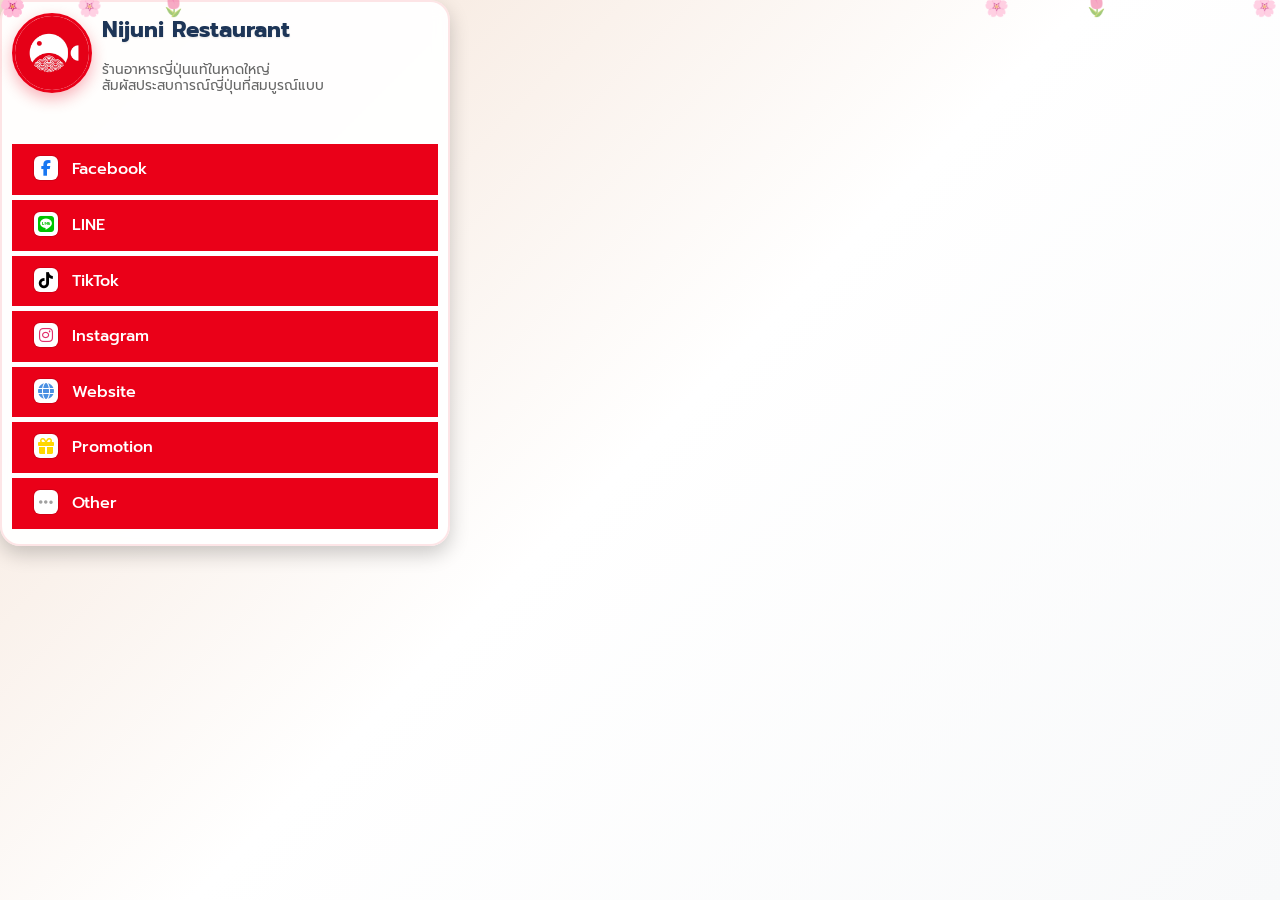
<file: linktree.html>
<!DOCTYPE html>
<html lang="th">

<head>
    <meta charset="UTF-8">
    <meta name="viewport" content="width=device-width, initial-scale=1.0">
    <title>Nijuni Linktree</title>
    <link rel="icon" href="images/404498175_325920740196370_4142471101974181135_n.jpg" type="image/png">
    <meta name="description" content="Nijuni Hatyai - ลิงก์ทั้งหมดสำหรับติดต่อและติดตามเรา">
    <link rel="stylesheet" href="styles.css">
    <link href="https://fonts.googleapis.com/css2?family=Prompt:wght@300;400;500;600;700;900&display=swap"
        rel="stylesheet">
    <link rel="stylesheet" href="https://cdnjs.cloudflare.com/ajax/libs/font-awesome/6.4.0/css/all.min.css">
    <style>
        body {
            background: linear-gradient(135deg, #f3e0d2 0%, #ffffff 50%, #f8f9fa 100%);
            min-height: 100vh;
            position: relative;
            overflow-x: hidden;
        }

        .linktree-container {
            max-width: 450px;
            padding: 10px;
            margin-bottom: auto;
            background: rgba(255, 255, 255, 0.95);
            border-radius: 20px;
            box-shadow: 0 8px 20px rgba(0, 0, 0, 0.2);
            backdrop-filter: blur(8px);
            border: 2px solid rgba(234, 0, 24, 0.1);
            position: relative;
            z-index: 10;
        }

        .profile-top {
            display: flex;
            align-items: center;
            gap: 10px;
            margin-bottom: 50px;
        }

        .profile-info {
            text-align: left;
        }

        .profile-img {
            width: 80px;
            height: 80px;
            border-radius: 50%;
            margin: 0;
            border: 3px solid var(--primary-color);
            box-shadow: 0 6px 15px rgba(234, 0, 24, 0.3);
            object-fit: cover;
            flex-shrink: 0;
        }

        .profile-info h1 {
            font-size: 1.4rem;
            color: var(--dark-color);
            margin: 0 0 4px 0;
            font-weight: 700;
            text-shadow: 0 1px 2px rgba(0, 0, 0, 0.1);
        }

        .profile-info p {
            font-size: 0.85rem;
            color: #666;
            margin: 0;
            font-weight: 400;
            line-height: 1.2;
        }

        .profile-info .decorative-line {
            width: 60px;
            height: 2px;
            margin: 6px 0;
        }

        .link-button {
            display: block;
            width: 100%;
            padding: 10px 20px;
            margin: 5px 0;
            background: var(--primary-color);
            color: white;
            text-decoration: none;
            border-radius: 0;
            transition: all 0.3s ease;
            font-weight: 500;
            font-size: 1rem;
            border: 2px solid transparent;
            text-align: left;
        }

        .link-button:hover {
            background: #d30014;
            color: white;
            border-color: #d30014;
        }

        .link-button .fa-facebook-f { color: #1877F2; }
        .link-button .fa-line { color: #00C300; }
        .link-button .fa-tiktok { color: #000000; }
        .link-button .fa-instagram { color: #E1306C; }
        .link-button .fa-globe { color: #4A90E2; }
        .link-button .fa-gift { color: #FFD700; }
        .link-button .fa-ellipsis-h { color: #A0A0A0; }

        .link-button i {
            display: inline-flex;
            align-items: center;
            justify-content: center;
            width: 24px;
            height: 24px;
            margin-right: 8px;
            border-radius: 6px;
            background: #ffffff;
            box-shadow: 0 0 0 1px rgba(0,0,0,0.1);
        }

        @keyframes pulse {
            0% {
                transform: scale(1);
            }

            50% {
                transform: scale(1.05);
            }

            100% {
                transform: scale(1);
            }
        }

        .sakura {
            position: fixed;
            top: -10px;
            left: 0;
            width: 15px;
            height: 15px;
            pointer-events: none;
            font-size: 20px;
            z-index: 20;
            opacity: 0.7;
        }

        /* Mobile Responsive Enhancements */
        @media (max-width: 768px) {
            .linktree-container {
                margin-bottom: 0px;
                max-width: 95%;
                margin: 10px auto;
                padding: 30px 20px;
            }

            .profile-img {
                width: 120px;
                height: 120px;
            }

            h1 {
                font-size: 2rem;
            }

            .link-button {
                padding: 16px 18px;
                font-size: 0.95rem;
            }
        }

        @media (max-width: 480px) {
            .linktree-container {
                    margin-bottom: 0px;
                padding: 20px 10px;
            }

            h1 {
                font-size: 1.8rem;
            }

            .link-button {
                padding: 14px 16px;
                font-size: 0.9rem;
            }
        }
    </style>
</head>

<body>
    <!-- Sakura Petals Animation -->
    <div class="sakura petal1">🌸</div>
    <div class="sakura petal2">🌸</div>
    <div class="sakura petal3">🌸</div>
    <div class="sakura petal4">🌸</div>
    <div class="sakura petal5">🌸</div>

    <div class="linktree-container">
        <div class="profile-top">
            <img src="images/404498175_325920740196370_4142471101974181135_n.jpg" alt="Nijuni Restaurant"
                class="profile-img">
            <div class="profile-info">
                <h1>Nijuni Restaurant</h1>
                <div class="decorative-line"></div>
                <p>ร้านอาหารญี่ปุ่นแท้ในหาดใหญ่<br>สัมผัสประสบการณ์ญี่ปุ่นที่สมบูรณ์แบบ</p>
            </div>
        </div>

        <div class="link-list">
            <a href="https://www.facebook.com/nijuni.hatyai" class="link-button">
                <i class="fab fa-facebook-f"></i> Facebook
            </a>
            <a href="https://line.me/R/ti/p/@nijuni.hatyai" class="link-button">
                <i class="fab fa-line"></i> LINE
            </a>
            <a href="https://www.tiktok.com/@nijuni.hatyai" class="link-button">
                <i class="fab fa-tiktok"></i> TikTok
            </a>
            <a href="https://www.instagram.com/nijuni.hatyai" class="link-button">
                <i class="fab fa-instagram"></i> Instagram
            </a>
            <a href="index.html" class="link-button">
                <i class="fas fa-globe"></i> Website
            </a>
            <a href="promotion.html" class="link-button">
                <i class="fas fa-gift"></i> Promotion
            </a>
            <a href="other.html" class="link-button">
                <i class="fas fa-ellipsis-h"></i> Other
            </a>
        </div>
    </div>

    <script src="script.js"></script>
</body>

</html>
</content>
</file>
<file: styles.css>
* {
    margin: 0;
    padding: 0;
    box-sizing: border-box;
}

@import url('https://fonts.googleapis.com/css2?family=Prompt:wght@400;500;600;700;900&display=swap');

:root {
    --primary-color: #ea0018;
    --secondary-color: #f3e0d2;
    --dark-color: #1d3557;
    --accent-color: #2672a0;
    --gold-color: #d4af37;
    --light-gray: #f8f9fa;
    --border-radius: 12px;
    --transition: all 0.3s ease;
}

html {
    scroll-behavior: smooth;
}

body {
    font-family: 'Prompt', sans-serif;
    line-height: 1.6;
    color: #333;
    background-color: #ffffff;
    overflow-x: hidden;
}

/* ========== Sakura Petals Animation ========== */
@keyframes sakura-fall {
    0% {
        top: -10px;
        opacity: 1;
        transform: translateX(0px) rotate(0deg);
    }

    50% {
        opacity: 1;
    }

    100% {
        top: 100vh;
        opacity: 0;
        transform: translateX(100px) rotate(360deg);
    }
}

.sakura {
    position: fixed;
    top: -10px;
    left: 0;
    width: 15px;
    height: 15px;
    pointer-events: none;
    font-size: 20px;
    z-index: 1;
    opacity: 0.7;
}

.sakura.petal1 {
    animation: sakura-fall 10s linear infinite;
}

.sakura.petal2 {
    animation: sakura-fall 12s linear infinite 2s;
}

.sakura.petal3 {
    animation: sakura-fall 14s linear infinite 4s;
}

.sakura.petal4 {
    animation: sakura-fall 11s linear infinite 1s;
}

.sakura.petal5 {
    animation: sakura-fall 13s linear infinite 3s;
}

.container {
    max-width: 1200px;
    margin: 0 auto;
    padding: 0 20px;
}

/* ========== Navigation ========== */
.navbar {
    background: linear-gradient(135deg, var(--primary-color) 0%, #d30014 100%);
    color: white;
    padding: 1rem 0;
    position: sticky;
    top: 0;
    z-index: 1000;
    box-shadow: 0 4px 12px rgba(0, 0, 0, 0.15);
}

.navbar-container {
    max-width: 1200px;
    margin: 0 auto;
    padding: 0 20px;
    display: flex;
    justify-content: space-between;
    align-items: center;
}

.nav-links {
    display: flex;
    list-style: none;
    gap: 30px;
}

.nav-links a {
    color: white;
    text-decoration: none;
    font-weight: 500;
    transition: var(--transition);
    position: relative;
}

.nav-links a:hover {
    color: var(--gold-color);
}

.nav-links a::after {
    content: '';
    position: absolute;
    bottom: -5px;
    left: 0;
    width: 0;
    height: 2px;
    background: var(--gold-color);
    transition: var(--transition);
}

.nav-links a:hover::after {
    width: 100%;
}

.menu-toggle {
    display: none;
    background: none;
    border: none;
    cursor: pointer;
    flex-direction: column;
    gap: 6px;
}

.menu-toggle span {
    width: 25px;
    height: 3px;
    background: white;
    border-radius: 2px;
    transition: var(--transition);
}


.hero {
    height: 70vh;
    min-height: 420px;
    width: 100%;
    font-family: 'Prompt', sans-serif;

    background-image: url("images/ภาพกว้าง 2.jpg");
    background-size: cover;

    background-position: 50% 80%;
    /* หรือ */
    /* background-position: center 20%; */

    background-repeat: no-repeat;

    display: flex;
    align-items: center;
    justify-content: flex-start;

    z-index: 0;
    /* 🔥 สำคัญมาก */
    position: relative;
}


/* overlay */
.hero::before {
    content: "";
    position: absolute;
    inset: 0;
    background: rgba(0, 0, 0, 0.45);
    z-index: 1;
    pointer-events: none;
    /* 🔥 ต้องมี */
}

/* กล่องข้อความ */
.hero-content {
    font-family: 'Prompt', sans-serif;
    position: relative;
    z-index: 2;

    max-width: 600px;
    padding-left: 80px;
    /* 🔥 ระยะห่างจากขอบซ้าย */
    padding-right: 20px;

    text-align: left;
    /* 🔽 ชิดซ้าย */
    color: #fff;
}

.hero-slide {
    position: absolute;
    inset: 0;
    opacity: 0;
    transform: translateY(10px);
    transition: opacity 0.8s ease, transform 0.8s ease;
}

.hero-slide.active {
    opacity: 1;
    transform: translateY(0);
    position: relative;
}

.hero-dots {
    position: relative;
    z-index: 5;
    /* 🔥 บนสุด */
    margin-top: 24px;
    display: flex;
    gap: 10px;
}

.dot {
    width: 10px;
    height: 10px;
    border-radius: 50%;
    background: rgba(255, 255, 255, 0.4);
    cursor: pointer;
    pointer-events: auto;
    /* 🔥 บังคับรับคลิก */
}

.dot.active {
    background: #fff;
    transform: scale(1.2);
}

/* หัวข้อ */
.hero-title {
    font-family: 'Prompt', sans-serif;
    font-size: 3rem;
    margin: 0;
    line-height: 1.2;
}

/* subtitle */
.hero-subtitle {
    font-family: 'Prompt', sans-serif;
    font-size: 1.2rem;
    margin-top: 12px;
    opacity: 0.9;
}


.navbar-brand {
    display: flex;
    align-items: center;
    gap: 16px;
    /* เพิ่มช่องว่างตามความใหญ่ */
}

.brand-logo {
    height: 100%;
    max-height: 60px;
    width: auto;
}


.brand-text h1 {
    margin: 0;
    line-height: 1;
}

.tagline {
    font-size: 11px;
    opacity: 0.75;
    letter-spacing: 1.5px;
    white-space: nowrap;
    line-height: 1;
    /* กันลอย */
    padding-bottom: 2px;
    /* 🔧 จูนตำแหน่งละเอียด */
}

.countdown {
    display: flex;
    gap: 32px;
    /* ระยะห่างเพิ่ม */
    margin-top: 32px;
    font-size: 18px;
    /* ตัวอักษรคำว่า วัน / ชม. */
    opacity: 0.95;
}

.countdown span {
    display: flex;
    align-items: baseline;
    gap: 8px;
}

.countdown b {
    font-size: 48px;
    /* ⭐ ตัวเลขใหญ่ชัด */
    font-weight: 600;
    /* หนากำลังดี ดูพรีเมียม */
    letter-spacing: 1px;
}

.promotion {
    padding: 80px 0;
    background: #fafafa;
}

.promotion-grid {
    display: grid;
    grid-template-columns: repeat(3, 1fr);
    gap: 28px;
    margin-top: 40px;
}

/* card */
.promotion-item {
    position: relative;
    overflow: hidden;
    border-radius: 16px;
    background: #000;
    box-shadow: 0 10px 25px rgba(0, 0, 0, 0.12);
    transform: translateZ(0);
}

/* image */
.promotion-item img {
    width: 100%;
    height: 320px;
    object-fit: cover;
    display: block;

    transform: scale(1);
    transition: transform 0.45s cubic-bezier(0.4, 0, 0.2, 1);
    will-change: transform;
}

/* hover effect */
.promotion-item:hover img {
    transform: scale(1.06);
}

/* overlay text */
.promotion-text {
    position: absolute;
    inset: 0;
    padding: 22px;
    display: flex;
    flex-direction: column;
    justify-content: flex-end;

    color: #fff;
    background: linear-gradient(to top,
            rgba(0, 0, 0, 0.75) 0%,
            rgba(0, 0, 0, 0.35) 40%,
            rgba(0, 0, 0, 0) 70%);

    pointer-events: none;
}

.promotion-text h3 {
    margin: 0 0 6px;
    font-size: 20px;
    font-weight: 600;
    line-height: 1.3;
}

.promotion-text p {
    margin: 0;
    font-size: 14px;
    opacity: 0.9;
}

/* responsive */
@media (max-width: 992px) {
    .promotion-grid {
        grid-template-columns: 1fr;
        gap: 22px;
    }

    .promotion-item img {
        height: 260px;
    }
}




@keyframes fadeInDown {
    from {
        opacity: 0;
        transform: translateY(-30px);
    }

    to {
        opacity: 1;
        transform: translateY(0);
    }
}

@keyframes fadeInUp {
    from {
        opacity: 0;
        transform: translateY(30px);
    }

    to {
        opacity: 1;
        transform: translateY(0);
    }
}


@keyframes fadeInScale {
    from {
        opacity: 0;
        transform: scale(0.9);
    }

    to {
        opacity: 1;
        transform: scale(1);
    }
}

@keyframes float {

    0%,
    100% {
        transform: translateY(0px);
    }

    50% {
        transform: translateY(-20px);
    }
}

/* ========== Section Transitions - Japanese Style ========== */
section {
    opacity: 0;
    animation: fadeInSection 0.8s ease-out forwards;
}

@keyframes fadeInSection {
    from {
        opacity: 0;
        transform: translateY(30px);
    }

    to {
        opacity: 1;
        transform: translateY(0);
    }
}

.hero {
    animation: slideInLeft 1s cubic-bezier(0.25, 0.46, 0.45, 0.94) forwards;
}

@keyframes slideInLeft {
    from {
        opacity: 0;
        transform: translateX(-50px);
    }

    to {
        opacity: 1;
        transform: translateX(0);
    }
}

section:nth-child(n+2) {
    animation-delay: 0.2s;
}

/* ========== Wipe Transition Effect ========== */
@keyframes wipeInRight {
    from {
        clip-path: inset(0 100% 0 0);
        opacity: 0;
    }

    to {
        clip-path: inset(0 0 0 0);
        opacity: 1;
    }
}

.menu-item {
    animation: wipeInRight 0.6s cubic-bezier(0.77, 0, 0.175, 1) both !important;
}

.menu-item:nth-child(1) {
    animation-delay: 0.1s;
}

.menu-item:nth-child(2) {
    animation-delay: 0.15s;
}

.menu-item:nth-child(3) {
    animation-delay: 0.2s;
}

.menu-item:nth-child(4) {
    animation-delay: 0.25s;
}

.menu-item:nth-child(5) {
    animation-delay: 0.3s;
}

.menu-item:nth-child(6) {
    animation-delay: 0.35s;
}

.menu-item:nth-child(7) {
    animation-delay: 0.4s;
}

.menu-item:nth-child(8) {
    animation-delay: 0.45s;
}

.menu-item:nth-child(9) {
    animation-delay: 0.5s;
}

.menu-item:nth-child(10) {
    animation-delay: 0.55s;
}

.menu-item:nth-child(11) {
    animation-delay: 0.6s;
}

.menu-item:nth-child(12) {
    animation-delay: 0.65s;
}

.btn {
    padding: 12px 28px;
    border: none;
    border-radius: var(--border-radius);
    font-size: 16px;
    font-weight: 600;
    cursor: pointer;
    transition: var(--transition);
    text-decoration: none;
    display: inline-block;
}

.btn-primary {
    background: linear-gradient(135deg, var(--primary-color), #d63034);
    color: white;
    animation: fadeInUp 1s ease-out 0.6s forwards;
    opacity: 0;
    position: relative;
    overflow: hidden;
}

.btn-primary::before {
    content: '';
    position: absolute;
    top: 0;
    left: -100%;
    width: 100%;
    height: 100%;
    background: rgba(255, 255, 255, 0.2);
    transition: left 0.5s ease;
    z-index: 0;
}

.btn-primary:hover::before {
    left: 100%;
}

.btn-primary:hover {
    transform: translateY(-3px);
    box-shadow: 0 8px 20px rgba(234, 0, 24, 0.3);
}

.btn-small {
    padding: 8px 16px;
    font-size: 14px;
}

/* ========== Sections ========== */
.section-title {
    font-size: 40px;
    font-weight: 700;
    margin-bottom: 15px;
    text-align: center;
}

.section-subtitle {
    font-size: 18px;
    color: #666;
    text-align: center;
    margin-bottom: 50px;
}

/* ========== Menu Section ========== */
.menu {
    padding: 80px 20px;
    background: var(--light-gray);
}

.menu-filters {
    display: flex;
    justify-content: center;
    flex-wrap: wrap;
    gap: 15px;
    margin-bottom: 50px;
}

.filter-btn {
    padding: 10px 24px;
    border: 2px solid var(--dark-color);
    background: white;
    color: var(--dark-color);
    border-radius: 25px;
    cursor: pointer;
    font-weight: 600;
    transition: var(--transition);
}

.filter-btn:hover,
.filter-btn.active {
    background: var(--primary-color);
    color: white;
    border-color: var(--primary-color);
}

.menu-grid {
    display: grid;
    grid-template-columns: repeat(auto-fill, minmax(280px, 1fr));
    gap: 30px;
}

.menu-item {
    background: white;
    border-radius: var(--border-radius);
    padding: 25px;
    text-align: center;
    box-shadow: 0 4px 15px rgba(0, 0, 0, 0.08);
    transition: var(--transition);
    position: relative;
    overflow: hidden;
}

.menu-item::before {
    content: '';
    position: absolute;
    top: 0;
    left: -100%;
    width: 100%;
    height: 100%;
    background: linear-gradient(90deg, transparent, rgba(255, 255, 255, 0.3), transparent);
    transition: left 0.5s ease;
    z-index: 1;
}

.menu-item:hover::before {
    left: 100%;
}

.menu-item:hover {
    transform: translateY(-10px) scale(1.02);
    box-shadow: 0 12px 30px rgba(0, 0, 0, 0.15);
}

.menu-item-image {
    font-size: 60px;
    margin-bottom: 15px;
    animation: pulse 2s ease-in-out infinite;
}

.menu-item h3 {
    font-size: 20px;
    color: var(--dark-color);
    margin-bottom: 10px;
}

.menu-description {
    color: #666;
    font-size: 14px;
    margin-bottom: 15px;
    height: 40px;
    overflow: hidden;
}

.menu-price {
    font-size: 24px;
    color: var(--primary-color);
    font-weight: 700;
    margin-bottom: 15px;
}

@keyframes pulse {

    0%,
    100% {
        transform: scale(1);
    }

    50% {
        transform: scale(1.1);
    }
}

/* ========== About Section ========== */
.about {
    padding: 80px 20px;
}

.about-content {
    display: grid;
    grid-template-columns: 1fr 1fr;
    align-items: center;
    gap: 60px;
}

.about-text h2 {
    margin-bottom: 30px;
}

.about-text p {
    font-size: 16px;
    color: #555;
    margin-bottom: 20px;
    line-height: 1.8;
}

.about-features {
    list-style: none;
    margin-top: 30px;
}

.about-features li {
    font-size: 16px;
    color: var(--dark-color);
    margin-bottom: 15px;
    font-weight: 500;
}

.about-placeholder {
    font-size: 150px;
    text-align: center;
    animation: float 3s ease-in-out infinite;
}

.about-image {
    max-width: 1400px;
    width: 100%;
}

.about-img {
    width: 100%;
    height: 480px;
    /* 🔥 บังคับสูง */
    object-fit: cover;
    border-radius: 12px;
}

/* ========== Gallery Section ========== */
.gallery {
    padding: 80px 20px;
}

.gallery-grid {
    display: grid;
    grid-template-columns: repeat(auto-fit, minmax(220px, 1fr));
    gap: 25px;
}

.gallery-item {
    overflow: hidden;
    transition: var(--transition);
    text-align: center;
    padding: 30px 20px;
}

.gallery-item:hover {
    transform: scale(1.05) rotate(-1deg);
}


.gallery-item img {
    width: 100%;
    height: 220px;
    object-fit: cover;
    border-radius: 12px;
}

.gallery-item:hover img {
    transform: scale(1.08);
}


.gallery-item p {
    color: var(--dark-color);
    font-weight: 600;
}

/* ========== Contact Section ========== */
.contact {
    padding: 80px 20px;
}

.contact-content {
    display: grid;
    grid-template-columns: 1fr 1fr;
    gap: 50px;
    margin-top: 50px;
}

.contact-info {
    display: flex;
    flex-direction: column;
    gap: 30px;
}

.info-item {
    display: flex;
    gap: 20px;
    align-items: flex-start;
}

.info-item i {
    font-size: 28px;
    color: var(--primary-color);
    min-width: 40px;
}

.info-item h4 {
    color: var(--dark-color);
    margin-bottom: 8px;
    font-size: 18px;
}

.info-item p {
    color: #666;
    margin: 0;
}

.info-item a {
    color: var(--primary-color);
    text-decoration: none;
    font-weight: 600;
}

.contact-form {
    display: flex;
    flex-direction: column;
    gap: 20px;
}

.form-group {
    display: flex;
}

.form-group input,
.form-group textarea {
    width: 100%;
    padding: 15px;
    border: 2px solid #e0e0e0;
    border-radius: var(--border-radius);
    font-size: 16px;
    font-family: inherit;
    transition: var(--transition);
}

.form-group input:focus,
.form-group textarea:focus {
    outline: none;
    border-color: var(--primary-color);
    box-shadow: 0 0 0 3px rgba(230, 57, 70, 0.1);
}

.contact-form button {
    align-self: flex-start;
}

/* ========== Cart ========== */
.cart-button {
    position: fixed;
    bottom: 30px;
    right: 30px;
    width: 60px;
    height: 60px;
    border-radius: 50%;
    background: linear-gradient(135deg, var(--primary-color), #d63034);
    color: white;
    border: none;
    cursor: pointer;
    font-size: 24px;
    box-shadow: 0 8px 25px rgba(230, 57, 70, 0.4);
    transition: var(--transition);
    z-index: 999;
    display: flex;
    align-items: center;
    justify-content: center;
}

.cart-button:hover {
    transform: scale(1.1);
    box-shadow: 0 12px 35px rgba(230, 57, 70, 0.5);
}

.cart-count {
    position: absolute;
    top: -8px;
    right: -8px;
    background: #ffd700;
    color: var(--dark-color);
    width: 28px;
    height: 28px;
    border-radius: 50%;
    display: flex;
    align-items: center;
    justify-content: center;
    font-weight: 700;
    font-size: 12px;
}

.cart-modal {
    display: none;
    position: fixed;
    top: 0;
    left: 0;
    right: 0;
    bottom: 0;
    background: rgba(0, 0, 0, 0.5);
    z-index: 2000;
    align-items: center;
    justify-content: center;
}

.cart-modal.active {
    display: flex;
}

.cart-content {
    background: white;
    border-radius: 20px;
    padding: 40px;
    max-width: 500px;
    width: 90%;
    max-height: 80vh;
    overflow-y: auto;
    position: relative;
    animation: slideUp 0.3s ease;
}

@keyframes slideUp {
    from {
        transform: translateY(50px);
        opacity: 0;
    }

    to {
        transform: translateY(0);
        opacity: 1;
    }
}

.cart-close {
    position: absolute;
    top: 20px;
    right: 25px;
    font-size: 32px;
    font-weight: bold;
    color: #999;
    cursor: pointer;
    transition: var(--transition);
}

.cart-close:hover {
    color: var(--dark-color);
}

.cart-content h2 {
    color: var(--dark-color);
    margin-bottom: 30px;
    border-bottom: 2px solid var(--light-gray);
    padding-bottom: 15px;
}

.empty-cart {
    text-align: center;
    color: #999;
    padding: 40px 0;
}

.cart-item-row {
    display: flex;
    justify-content: space-between;
    align-items: center;
    padding: 15px 0;
    border-bottom: 1px solid var(--light-gray);
    font-size: 14px;
}

.cart-item-name {
    flex: 1;
    color: var(--dark-color);
    font-weight: 500;
}

.cart-item-price {
    color: var(--primary-color);
    font-weight: 600;
    margin: 0 15px;
}

.cart-item-remove {
    background: #ff6b6b;
    color: white;
    border: none;
    padding: 5px 10px;
    border-radius: 5px;
    cursor: pointer;
    font-size: 12px;
    transition: var(--transition);
}

.cart-item-remove:hover {
    background: #ff5252;
}

.cart-footer {
    margin-top: 30px;
    padding-top: 20px;
    border-top: 2px solid var(--light-gray);
}

.cart-total {
    display: flex;
    justify-content: space-between;
    align-items: center;
    margin-bottom: 20px;
    font-size: 20px;
    color: var(--dark-color);
}

.cart-footer button {
    width: 100%;
}

/* ========== Footer ========== */
.footer {
    background: linear-gradient(135deg, var(--dark-color) 0%, #1a2a42 100%);
    color: white;
    padding: 50px 20px 30px;
    margin-top: 60px;
}

.footer-content {
    display: grid;
    grid-template-columns: repeat(auto-fit, minmax(250px, 1fr));
    gap: 40px;
    margin-bottom: 40px;
}

.footer-section h4 {
    font-size: 18px;
    margin-bottom: 15px;
    color: var(--gold-color);
}

.footer-section p {
    color: #aaa;
    line-height: 1.8;
}

.footer-section ul {
    list-style: none;
}

.footer-section ul li {
    margin-bottom: 10px;
}

.footer-section a {
    color: #aaa;
    text-decoration: none;
    transition: var(--transition);
}

.footer-section a:hover {
    color: var(--gold-color);
}

.social-links {
    display: flex;
    gap: 15px;
}

.social-links a {
    display: inline-flex;
    align-items: center;
    justify-content: center;
    width: 40px;
    height: 40px;
    border-radius: 50%;
    background: rgba(255, 255, 255, 0.1);
    transition: var(--transition);
}

.social-links a:hover {
    background: var(--primary-color);
}

.footer-bottom {
    border-top: 1px solid rgba(255, 255, 255, 0.1);
    padding-top: 20px;
    text-align: center;
    color: #aaa;
}

/* ========== Mobile Improvements ========== */
@media (max-width: 768px) {
    .nav-links {
        display: none;
        position: absolute;
        top: 70px;
        left: 0;
        right: 0;
        background: var(--dark-color);
        flex-direction: column;
        padding: 20px;
        gap: 0;
        animation: slideDown 0.3s ease-out;
    }

    @keyframes slideDown {
        from {
            opacity: 0;
            transform: translateY(-20px);
        }

        to {
            opacity: 1;
            transform: translateY(0);
        }
    }

    .nav-links.active {
        display: flex;
    }

    .menu-toggle {
        display: flex;
    }

    .hero {
        grid-template-columns: 1fr;
        padding: 40px 20px;
        min-height: auto;
        gap: 30px;
    }

    .hero-title {
        font-size: 32px;
    }

    .hero-subtitle {
        font-size: 16px;
    }

    .hero-placeholder {
        font-size: 120px;
    }

    .section-title {
        font-size: 28px;
    }

    .menu-grid {
        grid-template-columns: repeat(auto-fill, minmax(200px, 1fr));
        gap: 20px;
    }

    .about-content {
        grid-template-columns: 1fr;
        gap: 30px;
    }

    .about-placeholder {
        font-size: 100px;
    }

    .contact-content {
        grid-template-columns: 1fr;
        gap: 30px;
    }

    .cart-button {
        width: 50px;
        height: 50px;
        bottom: 20px;
        right: 20px;
        font-size: 20px;
    }

    .navbar-brand h1 {
        font-size: 22px;
    }

    .section-subtitle {
        margin-bottom: 30px;
    }

    .gallery-grid {
        grid-template-columns: repeat(auto-fill, minmax(150px, 1fr));
        gap: 15px;
    }

    .menu-filters {
        flex-wrap: wrap;
        gap: 8px;
    }

    .filter-btn {
        padding: 8px 12px;
        font-size: 12px;
    }

    .cart-content {
        width: 95%;
        padding: 30px 20px;
    }

    .info-item {
        flex-direction: column;
        gap: 10px;
    }

    .info-item i {
        font-size: 24px;
    }
}

@media (max-width: 480px) {
    .hero-title {
        font-size: 24px;
    }

    .menu-grid {
        grid-template-columns: 1fr;
    }

    .section-title {
        font-size: 22px;
    }

    .menu-filters {
        gap: 8px;
    }

    .filter-btn {
        padding: 8px 16px;
        font-size: 12px;
    }

    .footer-content {
        grid-template-columns: 1fr;
        gap: 25px;
    }

    .navbar-brand {
        gap: 5px;
    }

    .navbar-brand h1 {
        font-size: 20px;
    }

    .tagline {
        font-size: 10px;
    }

    .cart-button {
        width: 48px;
        height: 48px;
        font-size: 18px;
    }

    .cart-count {
        width: 24px;
        height: 24px;
        font-size: 11px;
    }

    .menu {
        padding: 60px 20px;
    }

    .about {
        padding: 60px 20px;
    }

    .gallery {
        padding: 60px 20px;
    }

    .contact {
        padding: 60px 20px;
    }

    .hero {
        padding: 30px 20px;
    }

    section {
        min-height: auto;
    }

    .cart-content h2 {
        font-size: 20px;
    }

    .btn {
        width: 100%;
        padding: 14px 20px;
    }

    .contact-form button {
        align-self: stretch;
    }
}

@keyframes fadeIn {
    from {
        opacity: 0;
        transform: translateY(20px);
    }

    to {
        opacity: 1;
        transform: translateY(0);
    }
}

.menu-item,
.gallery-item {
    animation: fadeIn 0.5s ease backwards;
}

/* ========== Japanese Ink Brush Effect ========== */
@keyframes brushStroke {
    0% {
        stroke-dasharray: 1000;
        stroke-dashoffset: 1000;
        opacity: 0;
    }

    50% {
        opacity: 1;
    }

    100% {
        stroke-dasharray: 1000;
        stroke-dashoffset: 0;
        opacity: 1;
    }
}

.section-title {
    position: relative;
    display: inline-block;
}

.section-title::after {
    content: '';
    position: absolute;
    bottom: -10px;
    left: 50%;
    transform: translateX(-50%);
    width: 60px;
    height: 3px;
    background: linear-gradient(90deg, transparent, var(--primary-color), transparent);
    border-radius: 2px;
    animation: slideIn 0.8s ease-out;
}

@keyframes slideIn {
    from {
        width: 0;
        opacity: 0;
    }

    to {
        width: 60px;
        opacity: 1;
    }
}

/* ========== Utility Classes ========== */
.hidden {
    display: none !important;
}

.visible {
    display: block !important;
}
</file>
